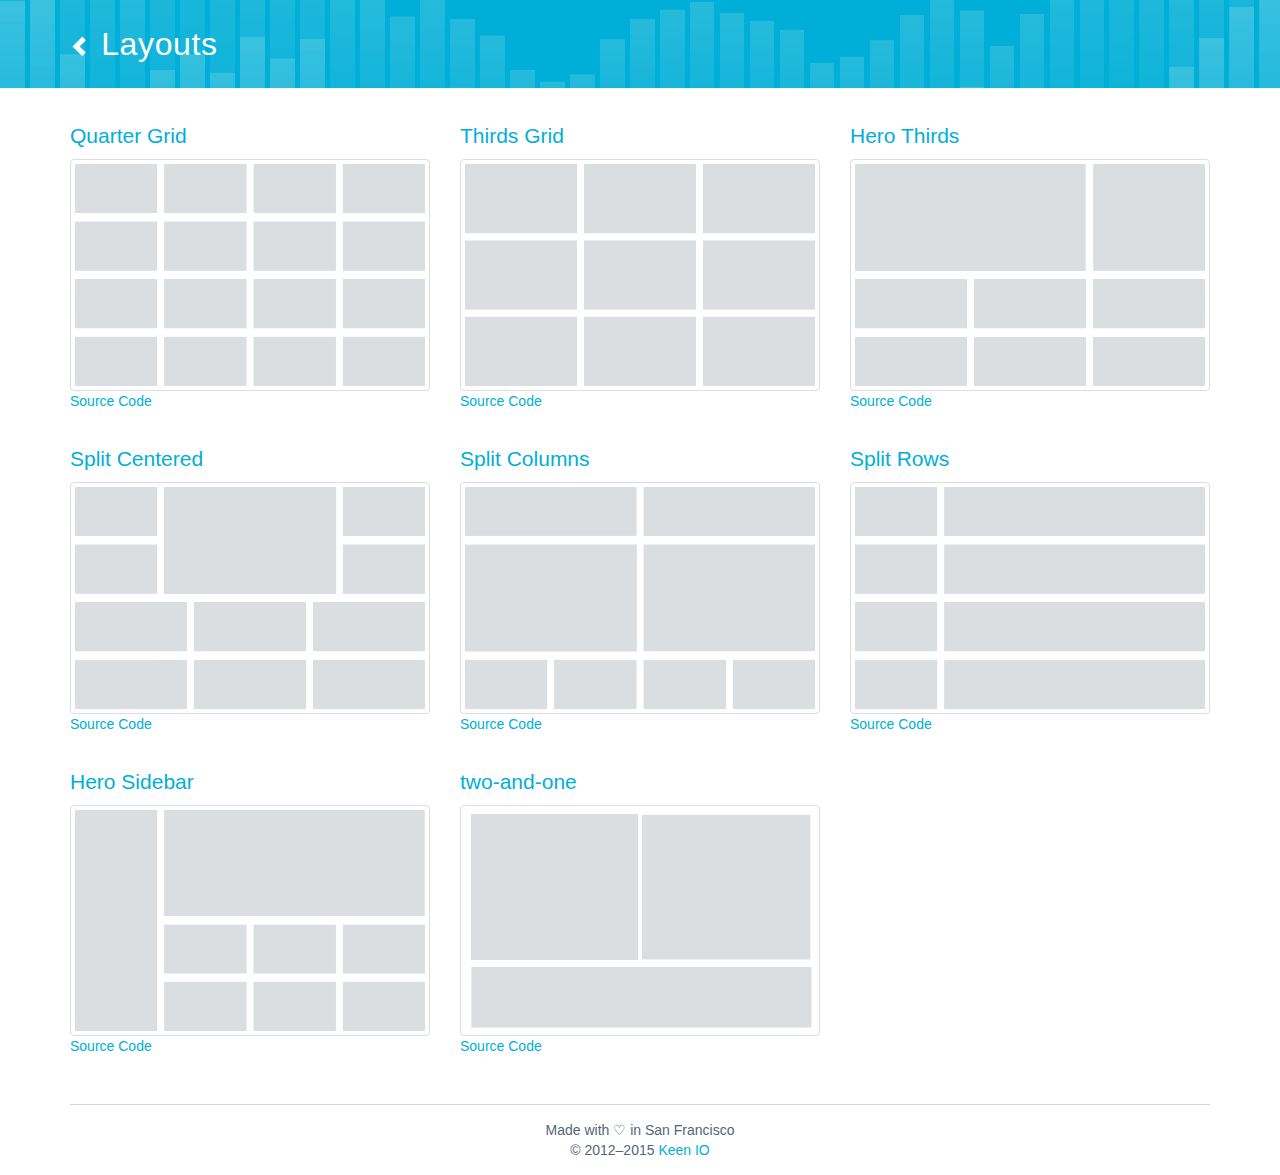
<file: venue/layouts/index.html>
<!DOCTYPE html>
<html>
<head>
  <meta charset="utf-8">
  <title>Dashboard Layouts, by Keen IO</title>
  <meta name='viewport' content='width=device-width, initial-scale=1.0, maximum-scale=1.0, user-scalable=no' />
  <link href="https://cloud.typography.com/737368/747986/css/fonts.css" rel="stylesheet" type="text/css">
  <link href="https://cdnjs.cloudflare.com/ajax/libs/twitter-bootstrap/3.2.0/css/bootstrap.min.css" rel="stylesheet" type="text/css" />
  <link rel="stylesheet" type="text/css" href="../assets/css/keen-static.css" />
  <link rel="stylesheet" type="text/css" href="../assets/css/keen-dashboards.css" />
</head>
<body>

  <div class="masthead">
    <div class="container">
      <h1><a class="return-link" href="../"><small class="glyphicon glyphicon-chevron-left"></small> Layouts</a></h1>
    </div>
  </div>

  <div class="content">
    <div class="container">
      <div class="row">

        <div class="col-sm-4 sample-item">
          <h2><a href="./quarter-grid/">Quarter Grid</a></h2>
          <a href="./quarter-grid/"><img class="img-responsive img-thumbnail" src="./quarter-grid/preview.png"></a>
          <a href="https://github.com/keenlabs/dashboards/tree/gh-pages/layouts/quarter-grid/">Source Code</a>
        </div>

        <div class="col-sm-4 sample-item">
          <h2><a href="./thirds-grid/">Thirds Grid</a></h2>
          <a href="./thirds-grid/"><img class="img-responsive img-thumbnail" src="./thirds-grid/preview.png"></a>
          <a href="https://github.com/keenlabs/dashboards/tree/gh-pages/layouts/thirds-grid/">Source Code</a>
        </div>

        <div class="col-sm-4 sample-item">
          <h2><a href="./hero-thirds/">Hero Thirds</a></h2>
          <a href="./hero-thirds/"><img class="img-responsive img-thumbnail" src="./hero-thirds/preview.png"></a>
          <a href="https://github.com/keenlabs/dashboards/tree/gh-pages/layouts/hero-thirds/">Source Code</a>
        </div>

      </div>
      <div class="row">

        <div class="col-sm-4 sample-item">
          <h2><a href="./split-centered/">Split Centered</a></h2>
          <a href="./split-centered/"><img class="img-responsive img-thumbnail" src="./split-centered/preview.png"></a>
          <a href="https://github.com/keenlabs/dashboards/tree/gh-pages/layouts/split-centered/">Source Code</a>
        </div>

        <div class="col-sm-4 sample-item">
          <h2><a href="./split-columns/">Split Columns</a></h2>
          <a href="./split-columns/"><img class="img-responsive img-thumbnail" src="./split-columns/preview.png"></a>
          <a href="https://github.com/keenlabs/dashboards/tree/gh-pages/layouts/split-columns/">Source Code</a>
        </div>

        <div class="col-sm-4 sample-item">
          <h2><a href="./split-rows/">Split Rows</a></h2>
          <a href="./split-rows/"><img class="img-responsive img-thumbnail" src="./split-rows/preview.png"></a>
          <a href="https://github.com/keenlabs/dashboards/tree/gh-pages/layouts/split-rows/">Source Code</a>
        </div>

      </div>

      <div class="row">

        <div class="col-sm-4 sample-item">
          <h2><a href="./hero-sidebar/">Hero Sidebar</a></h2>
          <a href="./hero-sidebar/"><img class="img-responsive img-thumbnail" src="./hero-sidebar/preview.png"></a>
          <a href="https://github.com/keenlabs/dashboards/tree/gh-pages/layouts/hero-sidebar/">Source Code</a>
        </div>

        <div class="col-sm-4 sample-item">
          <h2><a href="./two-and-one/">two-and-one</a></h2>
          <a href="./two-and-one/"><img class="img-responsive img-thumbnail" src="./two-and-one/preview.png"></a>
          <a href="https://github.com/keenlabs/dashboards/tree/gh-pages/layouts/two-and-one/">Source Code</a>
        </div>
      </div>
    </div>
  </div>

  <div class="footer">
    <div class="container">
      <div class="love">
        <p>Made with &#9825; in San Francisco</p>
        <p>&copy; 2012&ndash;2015 <a href="https://keen.io">Keen IO</a></p>
      </div>
    </div>
  </div>

  <!-- Project Analytics -->
  <script type="text/javascript" src="../assets/js/keen-analytics.js"></script>
</body>
</html>
</file>
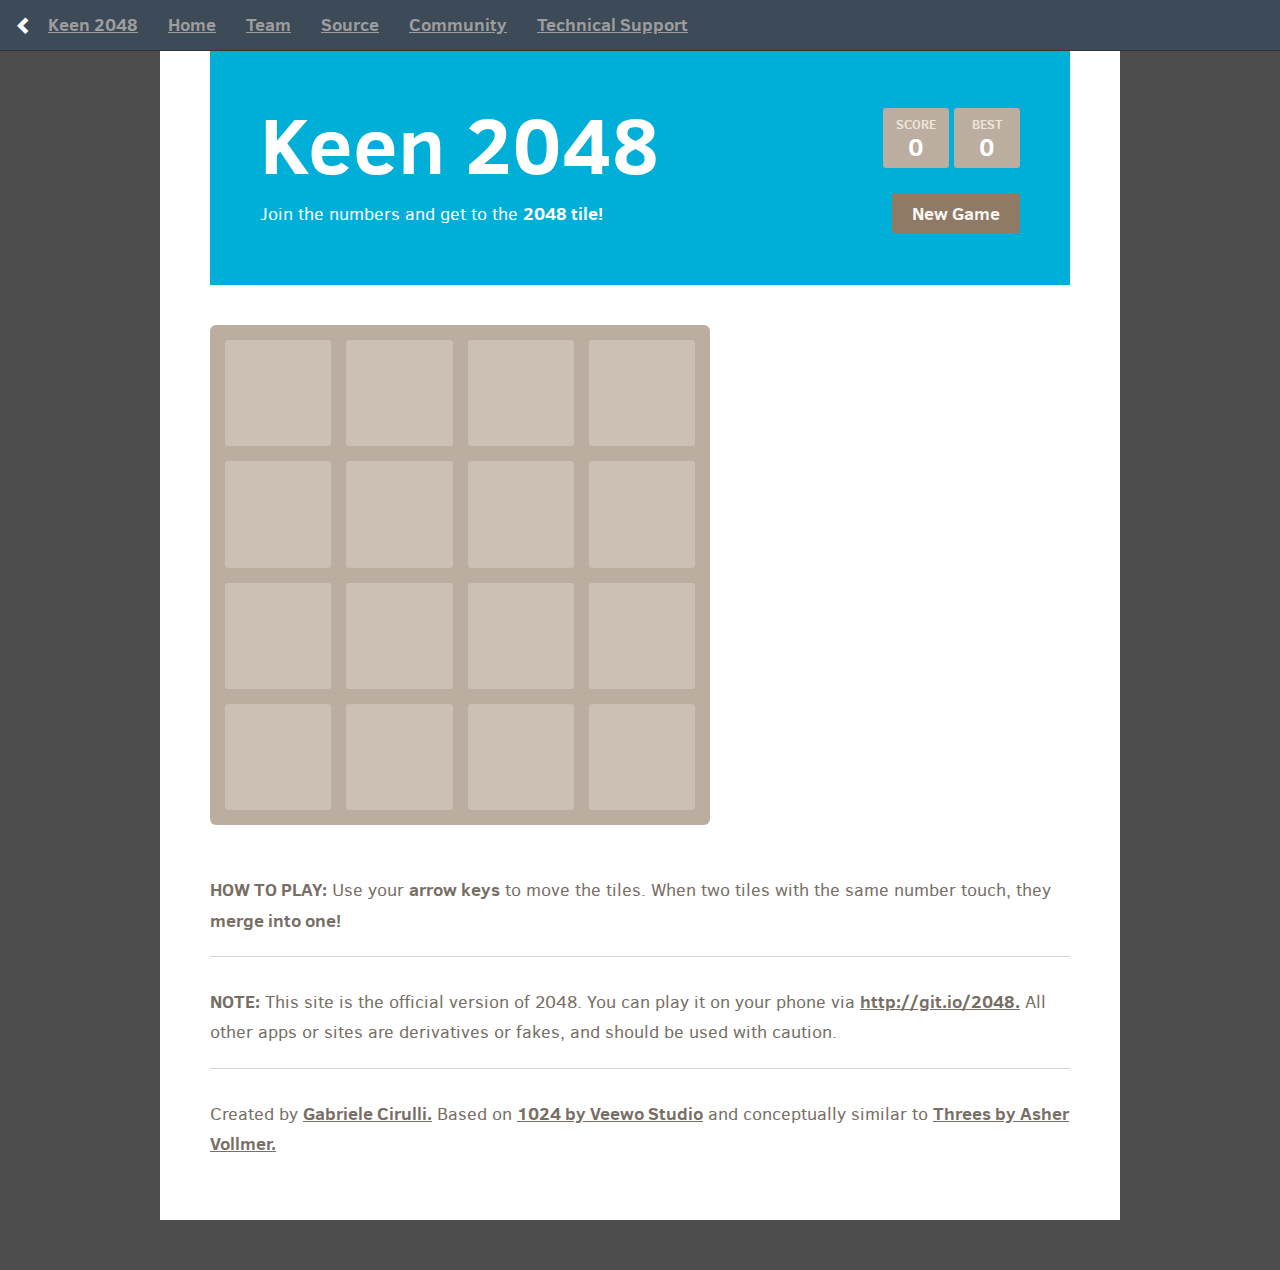
<file: venue/examples/2048/index.html>
<!DOCTYPE html>
<html>
<head>
  <meta charset="utf-8">
  <title>2048</title>

  <link rel="shortcut icon" href="favicon.ico">
  <link rel="apple-touch-icon" href="meta/apple-touch-icon.png">
  <link rel="apple-touch-startup-image" href="meta/apple-touch-startup-image-640x1096.png" media="(device-width: 320px) and (device-height: 568px) and (-webkit-device-pixel-ratio: 2)"> <!-- iPhone 5+ -->
  <link rel="apple-touch-startup-image" href="meta/apple-touch-startup-image-640x920.png"  media="(device-width: 320px) and (device-height: 480px) and (-webkit-device-pixel-ratio: 2)"> <!-- iPhone, retina -->

  <link href="https://cdnjs.cloudflare.com/ajax/libs/twitter-bootstrap/3.2.0/css/bootstrap.min.css" rel="stylesheet" type="text/css" />

  <link href="styles/game/main.css" rel="stylesheet" type="text/css" />
  <link rel="stylesheet" type="text/css" href="../../assets/css/keen-dashboards.css" />

  <meta name="apple-mobile-web-app-capable" content="yes">
  <meta name="apple-mobile-web-app-status-bar-style" content="black">

  <meta name="HandheldFriendly" content="True">
  <meta name="MobileOptimized" content="320">
  <meta name="viewport" content="width=device-width, target-densitydpi=160dpi, initial-scale=1.0, maximum-scale=1, user-scalable=no, minimal-ui">
</head>
<body>
  <div class="navbar navbar-inverse navbar-fixed-top" role="navigation">
    <div class="container-fluid">
      <div class="navbar-header">
        <button type="button" class="navbar-toggle" data-toggle="collapse" data-target=".navbar-collapse">
          <span class="sr-only">Toggle navigation</span>
          <span class="icon-bar"></span>
          <span class="icon-bar"></span>
          <span class="icon-bar"></span>
        </button>
        <a class="navbar-brand" href="../">
          <span class="glyphicon glyphicon-chevron-left"></span>
        </a>
        <a class="navbar-brand" href="./">Keen 2048</a>
      </div>
      <div class="navbar-collapse collapse">
        <ul class="nav navbar-nav navbar-left">
          <li><a href="https://keen.io">Home</a></li>
          <li><a href="https://keen.io/team">Team</a></li>
          <li><a href="https://github.com/keenlabs/dashboards/tree/gh-pages/examples/2048">Source</a></li>
          <li><a href="https://groups.google.com/forum/#!forum/keen-io-devs">Community</a></li><li><a href="http://stackoverflow.com/questions/tagged/keen-io?sort=newest&pageSize=15">Technical Support</a></li>
        </ul>
      </div>
    </div>
  </div>
  <div class="container-2048">
    <div class="header">
      <div class="heading">
        <h1 class="title">Keen 2048</h1>
        <div class="scores-container">
          <div class="score-container">0</div>
          <div class="best-container">0</div>
        </div>
      </div>

      <div class="above-game">
        <p class="game-intro">Join the numbers and get to the <strong>2048 tile!</strong></p>
        <a class="restart-button">New Game</a>
      </div>
    </div>

    <table class="main-container">
      <tr>
        <td width="50%">
          <div class="game-container">
            <div class="game-message">
              <p></p>
              <div class="lower">
      	        <a class="keep-playing-button">Keep going</a>
                <a class="retry-button">Try again</a>
              </div>
            </div>
            <div class="grid-container">
              <div class="grid-row">
                <div class="grid-cell"></div>
                <div class="grid-cell"></div>
                <div class="grid-cell"></div>
                <div class="grid-cell"></div>
              </div>
              <div class="grid-row">
                <div class="grid-cell"></div>
                <div class="grid-cell"></div>
                <div class="grid-cell"></div>
                <div class="grid-cell"></div>
              </div>
              <div class="grid-row">
                <div class="grid-cell"></div>
                <div class="grid-cell"></div>
                <div class="grid-cell"></div>
                <div class="grid-cell"></div>
              </div>
              <div class="grid-row">
                <div class="grid-cell"></div>
                <div class="grid-cell"></div>
                <div class="grid-cell"></div>
                <div class="grid-cell"></div>
              </div>
            </div>

            <div class="tile-container"></div>
          </div>
        </td>
        <td width="50%">
          <div id="moves-container" style="padding-left: 20px;"></div>
          <br><br>
          <div id="stats-container" style="padding-left: 20px;"></div>
        </td>
      </tr>
    </table>

    <p class="game-explanation">
      <strong class="important">How to play:</strong> Use your <strong>arrow keys</strong> to move the tiles. When two tiles with the same number touch, they <strong>merge into one!</strong>
    </p>
    <hr>
    <p>
    <strong class="important">Note:</strong> This site is the official version of 2048. You can play it on your phone via <a href="http://git.io/2048">http://git.io/2048.</a> All other apps or sites are derivatives or fakes, and should be used with caution.
    </p>
    <hr>
    <p>
    Created by <a href="http://gabrielecirulli.com" target="_blank">Gabriele Cirulli.</a> Based on <a href="https://itunes.apple.com/us/app/1024!/id823499224" target="_blank">1024 by Veewo Studio</a> and conceptually similar to <a href="http://asherv.com/threes/" target="_blank">Threes by Asher Vollmer.</a>
    </p>
  </div>

  <!-- keen-tracking@1.1.4 -->
  <script src="https://d26b395fwzu5fz.cloudfront.net/keen-tracking-1.1.4.min.js" type="text/javascript"></script>

  <!-- keen-analysis@1.2.2 -->
  <script src="https://d26b395fwzu5fz.cloudfront.net/keen-analysis-1.2.2.js" type="text/javascript"></script>

  <!-- keen-dataviz@1.1.3 -->
  <link href="https://d26b395fwzu5fz.cloudfront.net/keen-dataviz-1.1.3.css" rel="stylesheet" />
  <script src="https://d26b395fwzu5fz.cloudfront.net/keen-dataviz-1.1.3.js" type="text/javascript"></script>

  <!-- Demo Assets -->
  <script type="text/javascript" src="js/game/bind_polyfill.js"></script>
  <script type="text/javascript" src="js/game/classlist_polyfill.js"></script>
  <script type="text/javascript" src="js/game/animframe_polyfill.js"></script>
  <script type="text/javascript" src="js/game/keyboard_input_manager.js"></script>
  <script type="text/javascript" src="js/game/html_actuator.js"></script>
  <script type="text/javascript" src="js/game/grid.js"></script>
  <script type="text/javascript" src="js/game/tile.js"></script>
  <script type="text/javascript" src="js/game/local_storage_manager.js"></script>
  <script type="text/javascript" src="js/game/game_manager.js"></script>
  <script type="text/javascript" src="js/game/application.js"></script>

  <!-- Project Analytics -->
  <script type="text/javascript" src="../../assets/js/keen-analytics.js"></script>

</body>
</html>
</file>
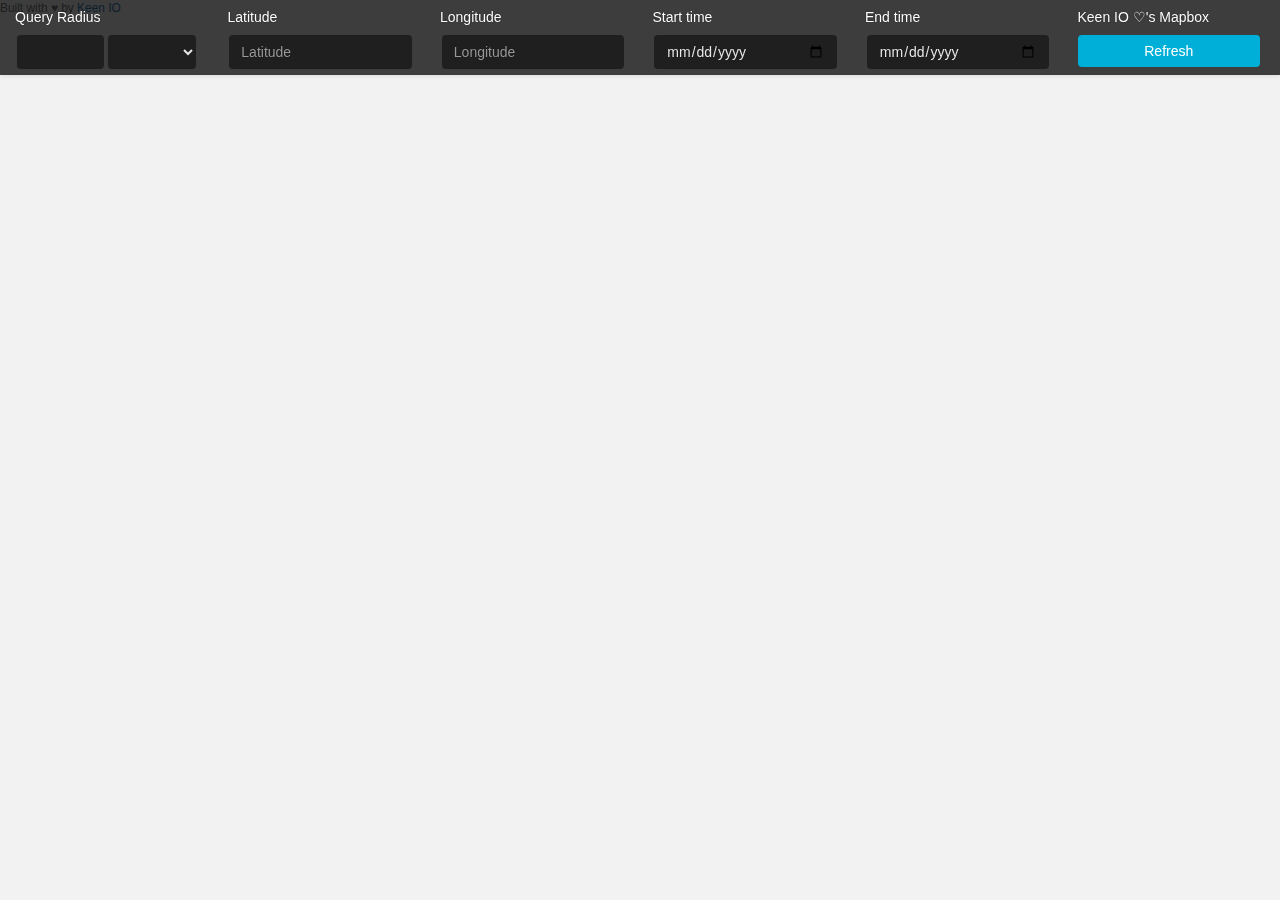
<file: venue/examples/geo-explorer/index.html>
<!DOCTYPE html>
<html>
<head>
  <meta charset="utf-8">
  <title>Dashboard Starter UI, by Keen IO</title>

  <!-- Demo Dependencies -->
  <link href='https://api.tiles.mapbox.com/mapbox.js/v2.0.1/mapbox.css' rel='stylesheet' />
  <script type="text/javascript" src="https://api.tiles.mapbox.com/mapbox.js/v2.0.1/mapbox.js"></script>
  <script src="https://cdnjs.cloudflare.com/ajax/libs/jquery/2.1.3/jquery.min.js" type="text/javascript"></script>
  <script src="https://cdnjs.cloudflare.com/ajax/libs/twitter-bootstrap/3.2.0/js/bootstrap.min.js" type="text/javascript"></script>
  <link href="https://cdnjs.cloudflare.com/ajax/libs/twitter-bootstrap/3.2.0/css/bootstrap.min.css" rel="stylesheet" type="text/css" />

  <!-- keen-analysis@1.2.2 -->
  <script src="https://d26b395fwzu5fz.cloudfront.net/keen-analysis-1.2.2.js" type="text/javascript"></script>

  <!-- keen-dataviz@1.1.3 -->
  <link href="https://d26b395fwzu5fz.cloudfront.net/keen-dataviz-1.1.3.css" rel="stylesheet" />
  <script src="https://d26b395fwzu5fz.cloudfront.net/keen-dataviz-1.1.3.js" type="text/javascript"></script>

  <!-- Dashboard -->
  <link rel="stylesheet" type="text/css" href="../../assets/css/keen-dashboards.css" />
  <link rel="stylesheet" type="text/css" href="geo-explorer.css" />
  <script type="text/javascript" src="geo-explorer.js"></script>
</head>
<body class="keen-dashboard">

  <div id="app-wrapper">
    <div id="app-toolbar">
      <form action="" onsubmit="return false;" method="post">
        <div class="row tools">
          <div class="col-sm-2">
            <div class="tool radius">
              <h5>Query Radius</h5>
              <input type="number" id="radius-value" class="form-control" value="">
              <select class="form-control" id="radius-suffix">
                <option></option>
                <option value="mi">mi</option>
                <option value="km">km</option>
              </select>
            </div>
          </div>
          <div class="col-sm-2">
            <div class="tool coordinates">
              <h5>Latitude</h5>
              <input type="number" step="any" id="coordinates-lat" class="form-control" placeholder="Latitude">
            </div>
          </div>
          <div class="col-sm-2">
            <div class="tool coordinates">
              <h5>Longitude</h5>
              <input type="number" step="any" id="coordinates-lng" class="form-control" placeholder="Longitude">
            </div>
          </div>
          <div class="col-sm-2">
            <div class="tool timeframe">
              <h5>Start time</h5>
              <input type="date" id="timeframe-start" class="form-control" placeholder="mm/dd/yyyy">
            </div>
          </div>
          <div class="col-sm-2">
            <div class="tool timeframe">
              <h5>End time</h5>
              <input type="date" id="timeframe-end" class="form-control" placeholder="mm/dd/yyyy">
            </div>
          </div>
          <div class="col-sm-2">
            <div class="tool">
              <h5>Keen IO &#9825's Mapbox</h5>
              <button id="refresh" class="btn btn-primary btn-block">Refresh</button>
            </div>
          </div>
        </div>
      </form>
    </div>
    <div id="app-maparea"></div>

    <div id="app-sidebar">
      <div id="chart-01"></div>
      <br>
      <div id="chart-02"></div>
      <br>
      <div id="chart-03"></div>
    </div>

  </div>

  <p class="small text-muted">Built with &#9829; by <a href="https://keen.io">Keen IO</a></p>

  <!-- Project Analytics -->
  <script type="text/javascript" src="../../assets/js/keen-analytics.js"></script>
</body>
</html>
</file>
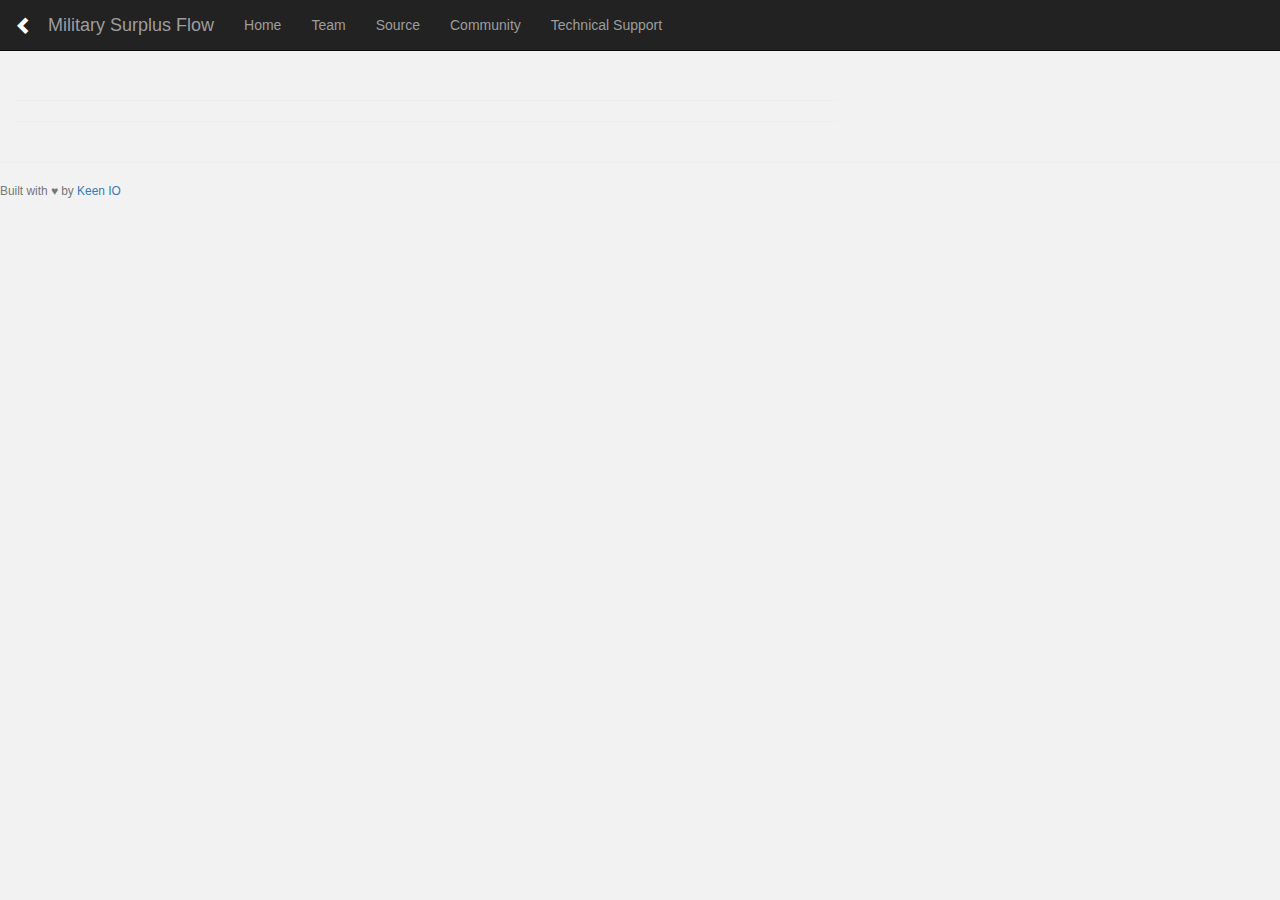
<file: venue/examples/military-surplus-flow/index.html>
<!DOCTYPE html>
<html>
<head>
  <meta charset="utf-8">
  <title>Military Surplus Flow</title>
  <meta name='viewport' content='width=device-width, initial-scale=1.0, maximum-scale=1.0, user-scalable=no' />

  <!-- Demo Dependencies -->
  <script src="https://cdnjs.cloudflare.com/ajax/libs/jquery/2.1.3/jquery.min.js" type="text/javascript"></script>
  <script src="https://cdnjs.cloudflare.com/ajax/libs/twitter-bootstrap/3.2.0/js/bootstrap.min.js" type="text/javascript"></script>
  <link href="https://cdnjs.cloudflare.com/ajax/libs/twitter-bootstrap/3.2.0/css/bootstrap.min.css" rel="stylesheet" type="text/css" />

  <!-- keen-analysis@1.2.2 -->
  <script src="https://d26b395fwzu5fz.cloudfront.net/keen-analysis-1.2.2.js" type="text/javascript"></script>

  <!-- keen-dataviz@1.1.3 -->
  <link href="https://d26b395fwzu5fz.cloudfront.net/keen-dataviz-1.1.3.css" rel="stylesheet" />
  <script src="https://d26b395fwzu5fz.cloudfront.net/keen-dataviz-1.1.3.js" type="text/javascript"></script>

  <!-- Dashboard -->
  <link rel="stylesheet" type="text/css" href="../../assets/css/keen-dashboards.css" />
  <script type="text/javascript" src="military-surplus-flow.js"></script>
</head>
<body class="keen-dashboard" style="padding-top: 80px;">

  <div class="navbar navbar-inverse navbar-fixed-top" role="navigation">
    <div class="container-fluid">
      <div class="navbar-header">
        <button type="button" class="navbar-toggle" data-toggle="collapse" data-target=".navbar-collapse">
          <span class="sr-only">Toggle navigation</span>
          <span class="icon-bar"></span>
          <span class="icon-bar"></span>
          <span class="icon-bar"></span>
        </button>
        <a class="navbar-brand" href="../">
          <span class="glyphicon glyphicon-chevron-left"></span>
        </a>
        <a class="navbar-brand" href="./">Military Surplus Flow</a>
      </div>
      <div class="navbar-collapse collapse">
        <ul class="nav navbar-nav navbar-left">
          <li><a href="https://keen.io">Home</a></li>
          <li><a href="https://keen.io/team">Team</a></li>
          <li><a href="https://github.com/keenlabs/dashboards/tree/gh-pages/examples/military-surplus-flow">Source</a></li>
          <li><a href="https://groups.google.com/forum/#!forum/keen-io-devs">Community</a></li><li><a href="http://stackoverflow.com/questions/tagged/keen-io?sort=newest&pageSize=15">Technical Support</a></li>
        </ul>
      </div>
    </div>
  </div>

  <div class="container-fluid">
    <div class="row">
      <div class="col-sm-8">
        <div id="grid-1"></div>
        <hr>
        <div id="grid-2"></div>
        <hr>
        <div id="grid-3"></div>
      </div>
      <div class="col-sm-4">
        <div id="grid-4"></div>
      </div>
    </div>
  </div>

  <hr>
  <p class="small text-muted">Built with &#9829; by <a href="https://keen.io">Keen IO</a></p>

  <!-- Project Analytics -->
  <script type="text/javascript" src="../../assets/js/keen-analytics.js"></script>
</body>
</html>
</file>
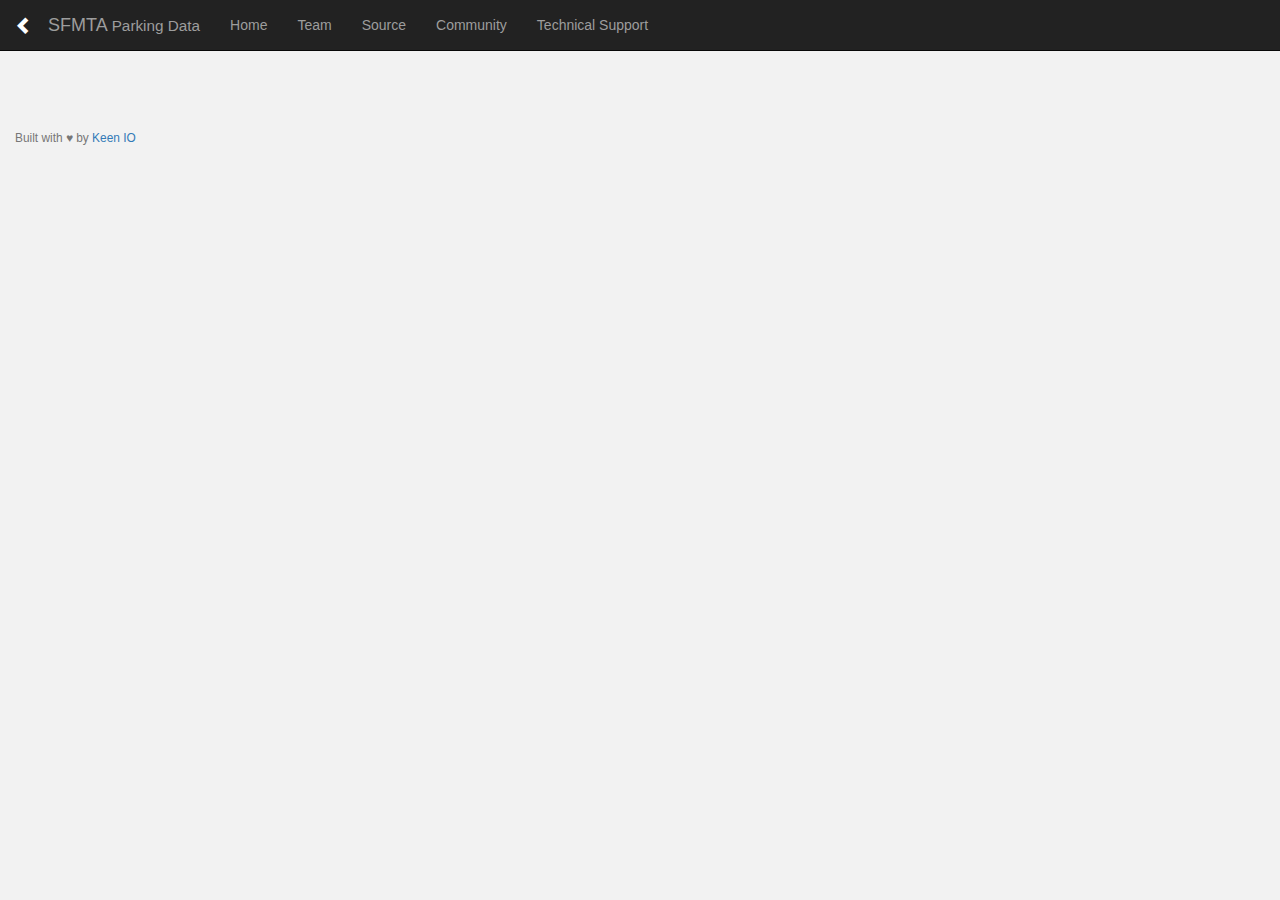
<file: venue/examples/sfmta-parking/index.html>
<!DOCTYPE html>
<html>
<head>
  <meta charset="utf-8">
  <title>Parking Data Dashboard, by Keen IO</title>
  <meta name='viewport' content='width=device-width, initial-scale=1.0, maximum-scale=1.0, user-scalable=no' />

  <!-- Demo Dependencies -->
  <script src="https://cdnjs.cloudflare.com/ajax/libs/jquery/2.1.3/jquery.min.js" type="text/javascript"></script>
  <script src="https://cdnjs.cloudflare.com/ajax/libs/twitter-bootstrap/3.2.0/js/bootstrap.min.js" type="text/javascript"></script>
  <link href="https://cdnjs.cloudflare.com/ajax/libs/twitter-bootstrap/3.2.0/css/bootstrap.min.css" rel="stylesheet" type="text/css" />

  <!-- Mapbox Dependencies -->
  <link href="https://api.tiles.mapbox.com/mapbox.js/v1.6.2/mapbox.css" rel="stylesheet" />
  <script src="https://api.tiles.mapbox.com/mapbox.js/v1.6.2/mapbox.js" type="text/javascript"></script>

  <!-- keen-analysis@1.2.2 -->
  <script src="https://d26b395fwzu5fz.cloudfront.net/keen-analysis-1.2.2.js" type="text/javascript"></script>

  <!-- keen-dataviz@1.1.3 -->
  <link href="https://d26b395fwzu5fz.cloudfront.net/keen-dataviz-1.1.3.css" rel="stylesheet" />
  <script src="https://d26b395fwzu5fz.cloudfront.net/keen-dataviz-1.1.3.js" type="text/javascript"></script>

  <!-- Dashboard -->
  <link href="../../assets/css/keen-dashboards.css" rel="stylesheet" type="text/css" />
  <link href="sfmta-demo.css" rel="stylesheet" />
  <script type="text/javascript" src="sfmta-demo.js"></script>
</head>
<body class="keen-dashboard" style="padding-top: 70px;">

  <div class="navbar navbar-inverse navbar-fixed-top" role="navigation">
    <div class="container-fluid">
      <div class="navbar-header">
        <button type="button" class="navbar-toggle" data-toggle="collapse" data-target=".navbar-collapse">
          <span class="sr-only">Toggle navigation</span>
          <span class="icon-bar"></span>
          <span class="icon-bar"></span>
          <span class="icon-bar"></span>
        </button>
        <a class="navbar-brand" href="../">
          <span class="glyphicon glyphicon-chevron-left"></span>
        </a>
        <a class="navbar-brand" href="./">SFMTA <small>Parking Data</small></a>
      </div>
      <div class="navbar-collapse collapse">
        <ul class="nav navbar-nav navbar-left">
          <li><a href="https://keen.io">Home</a></li>
          <li><a href="https://keen.io/team">Team</a></li>
          <li><a href="https://github.com/keenlabs/dashboards/tree/gh-pages/examples/sfmta-parking">Source</a></li>
          <li><a href="https://groups.google.com/forum/#!forum/keen-io-devs">Community</a></li><li><a href="http://stackoverflow.com/questions/tagged/keen-io?sort=newest&pageSize=15">Technical Support</a></li>
        </ul>
      </div>
    </div>
  </div>

  <div class="container-fluid">
    <div class="row">

      <div class="col-sm-6">

        <div class="row">
          <div class="col-sm-12">
            <div id="chart-01"></div>
            <br>
          </div>
          <div class="col-sm-12">
            <div id="chart-03"></div>
            <br>
          </div>
          <div class="col-sm-12">
            <div id="chart-05"></div>
            <br>
          </div>
        </div>

      </div>

      <div class="col-sm-6" id="mapbox-panel">
        <div id="map"></div>
      </div>

    </div>

    <p class="small text-muted">Built with &#9829; by <a href="https://keen.io">Keen IO</a></p>

  </div>

  <!-- Project Analytics -->
  <script type="text/javascript" src="../../assets/js/keen-analytics.js"></script>
</body>
</html>
</file>
<file: venue/assets/css/keen-static.css>
a, a:focus, a:hover, a:active {
  color: #00afd7;
}

h1, h2, h3 {
  font-family: "Gotham Rounded", "Helvetica Neue", Helvetica, Arial, sans-serif;
  margin: 12px 0;
}
h1 {
  font-size: 32px;
  font-weight: 100;
  letter-spacing: .02em;
  line-height: 48px;
  margin: 12px 0;
}
h2 {
  color: #2a333c;
  font-weight: 200;
  font-size: 21px;
}
h3 {
  color: rgb(84, 102, 120);
  font-size: 21px;
  font-weight: 500;
  letter-spacing: -0.28px;
  line-height: 29.39px;
}

.btn {
  background: transparent;
  border: 1px solid white;
}

.keen-logo {
  height: 38px;
  margin: 0 15px 0 0;
  width: 150px;
}

.navbar-toggle {
  background-color: rgba(255,255,255,.25);
}
.navbar-toggle .icon-bar {
  background: #fff;
}


.navbar-nav {
  margin: 5px 0 0;
}
.navbar-nav > li > a {
  font-size: 15px;
  font-weight: 200;
  letter-spacing: 0.03em;
  padding-top: 19px;
  text-shadow: 0 0 2px rgba(0,0,0,.1);
}
.navbar-nav > li > a:focus,
.navbar-nav > li > a:hover {
  background: transparent none;
}

.navbar-nav > li > a.navbar-btn {
  background-color: rgba(255,255,255,.25);
  border: medium none;
  padding: 10px 15px;
}
.navbar-nav > li > a.navbar-btn:focus,
.navbar-nav > li > a.navbar-btn:hover {
  background-color: rgba(255,255,255,.35);
}
.navbar-collapse {
  box-shadow: none;
}

.masthead {
  background-color: #00afd7;
  background-image: url("../img/bg-bars.png");
  background-position: 0 -290px;
  background-repeat: repeat-x;
  color: #fff;
  margin: 0 0 24px;
  padding: 20px 0;
}
.masthead h1 {
  margin: 0;
}
.masthead small,
.masthead a,
.masthead a:focus,
.masthead a:hover,
.masthead a:active {
  color: #fff;
}
.masthead p {
  color: #b3e7f3;
  font-weight: 100;
  letter-spacing: .05em;
}



.hero {
  background-position: 50% 100%;
  min-height: 450px;
  text-align: center;
}
.hero h1 {
  font-size: 48px;
  margin: 120px 0 0;
}
.hero .lead {
  margin-bottom: 32px;
}
.hero a.hero-btn {
  border: 2px solid #fff;
  display: block;
  font-family: "Gotham Rounded", "Helvetica Neue", Helvetica, Arial, sans-serif;
  font-size: 24px;
  font-weight: 200;
  margin: 0 auto 12px;
  max-width: 320px;
  padding: 12px 0 6px;
}
.hero a.hero-btn:focus,
.hero a.hero-btn:hover {
  border-color: transparent;
  background-color: #fff;
  color: #00afd7;
}


.sample-item {
  margin-bottom: 24px;
}

.signup {
  float: left;
  display: inline-block;
  vertical-align: middle;
  margin-top: -6px;
  margin-right: 10px;
}

.love {
  border-top: 1px solid #d7d7d7;
  color: #546678;
  margin: 24px 0 0;
  padding: 15px 0;
  text-align: center;
}

.love p {
  margin-bottom: 0;
}
</file>
<file: venue/assets/css/keen-dashboards.css>
.keen-dashboard {
  background: #f2f2f2;
  font-family: 'Gotham Rounded SSm A', 'Gotham Rounded SSm B', 'Helvetica Neue', Helvetica, Arial, sans-serif;
}

.keen-dataviz {
  background: #fff;
  border: 1px solid #e7e7e7;
  border-radius: 2px;
  box-sizing: border-box;
}
.keen-dataviz-title {
  border-bottom: 1px solid #e7e7e7;
  border-radius: 2px 2px 0 0;
  font-size: 13px;
  padding: 2px 10px 0;
  text-transform: uppercase;
}
.keen-dataviz-stage {
  padding: 10px;
}

.keen-dataviz-notes {
  background: #fbfbfb;
  border-radius: 0 0 2px 2px;
  border-top: 1px solid #e7e7e7;
  font-family: 'Helvetica Neue', Helvetica, sans-serif;
  font-size: 11px;
  padding: 0 10px;
}

.keen-dataviz .keen-dataviz-metric {
  border-radius: 2px;
}

.keen-dataviz .keen-spinner-indicator {
  border-top-color: rgba(0, 187, 222, .4);
}

.keen-dashboard .chart-wrapper {
  background: #fff;
  border: 1px solid #e2e2e2;
  border-radius: 3px;
  margin-bottom: 10px;
}
.keen-dashboard .chart-wrapper .chart-title {
  border-bottom: 1px solid #d7d7d7;
  color: #666;
  font-size: 14px;
  font-weight: 200;
  padding: 7px 10px 4px;
}

.keen-dashboard .chart-wrapper .chart-stage {
  overflow: hidden;
  padding: 5px 10px;
  position: relative;
}

.keen-dashboard .chart-wrapper .chart-notes {
  background: #fbfbfb;
  border-top: 1px solid #e2e2e2;
  color: #808080;
  font-size: 12px;
  padding: 8px 10px 5px;
}

.keen-dashboard .chart-wrapper .keen-dataviz,
.keen-dashboard .chart-wrapper .keen-dataviz-title,
.keen-dashboard .chart-stage .chart-title {
  border: medium none;
}
</file>
<file: venue/examples/2048/styles/game/main.css>
@import url(fonts/clear-sans.css);
.navbar-inverse {
  background-color: #3d4a57;
  border-color: #333; }

html, body {
  margin: 0;
  padding: 0;
  background: #4d4d4d;
  color: #776e65;
  font-family: "Clear Sans", "Helvetica Neue", Arial, sans-serif;
  font-size: 18px; }

.header {
  background-color: #00afd7;
  padding: 50px;
  color: white; }

.heading:after {
  content: "";
  display: block;
  clear: both; }

h1.title {
  font-size: 80px;
  font-weight: bold;
  margin: 0;
  display: block;
  float: left; }

@-webkit-keyframes move-up {
  0% {
    top: 25px;
    opacity: 1; }

  100% {
    top: -50px;
    opacity: 0; } }
@-moz-keyframes move-up {
  0% {
    top: 25px;
    opacity: 1; }

  100% {
    top: -50px;
    opacity: 0; } }
@keyframes move-up {
  0% {
    top: 25px;
    opacity: 1; }

  100% {
    top: -50px;
    opacity: 0; } }
.scores-container {
  float: right;
  text-align: right; }

.score-container, .best-container {
  position: relative;
  display: inline-block;
  background: #bbada0;
  padding: 15px 25px;
  font-size: 25px;
  height: 60px;
  line-height: 47px;
  font-weight: bold;
  border-radius: 3px;
  color: white;
  margin-top: 8px;
  text-align: center; }
  .score-container:after, .best-container:after {
    position: absolute;
    width: 100%;
    top: 10px;
    left: 0;
    text-transform: uppercase;
    font-size: 13px;
    line-height: 13px;
    text-align: center;
    color: #eee4da; }
  .score-container .score-addition, .best-container .score-addition {
    position: absolute;
    right: 30px;
    color: red;
    font-size: 25px;
    line-height: 25px;
    font-weight: bold;
    color: rgba(119, 110, 101, 0.9);
    z-index: 100;
    -webkit-animation: move-up 600ms ease-in;
    -moz-animation: move-up 600ms ease-in;
    animation: move-up 600ms ease-in;
    -webkit-animation-fill-mode: both;
    -moz-animation-fill-mode: both;
    animation-fill-mode: both; }

.score-container:after {
  content: "Score"; }

.best-container:after {
  content: "Best"; }

p {
  margin-top: 0;
  margin-bottom: 10px;
  line-height: 1.65; }

a {
  color: #776e65;
  font-weight: bold;
  text-decoration: underline;
  cursor: pointer; }

strong.important {
  text-transform: uppercase; }

hr {
  border: none;
  border-bottom: 1px solid #d8d4d0;
  margin-top: 20px;
  margin-bottom: 30px; }

.container-2048 {
  width: 960px;
  background-color: white;
  padding: 0 50px 50px 50px;
  margin: 50px auto; }

.main-container {
  margin-top: 40px; }

@-webkit-keyframes fade-in {
  0% {
    opacity: 0; }

  100% {
    opacity: 1; } }
@-moz-keyframes fade-in {
  0% {
    opacity: 0; }

  100% {
    opacity: 1; } }
@keyframes fade-in {
  0% {
    opacity: 0; }

  100% {
    opacity: 1; } }
.game-container {
  margin-top: 0px;
  position: relative;
  padding: 15px;
  cursor: default;
  -webkit-touch-callout: none;
  -ms-touch-callout: none;
  -webkit-user-select: none;
  -moz-user-select: none;
  -ms-user-select: none;
  -ms-touch-action: none;
  touch-action: none;
  background: #bbada0;
  border-radius: 6px;
  width: 500px;
  height: 500px;
  -webkit-box-sizing: border-box;
  -moz-box-sizing: border-box;
  box-sizing: border-box; }
  .game-container .game-message {
    display: none;
    position: absolute;
    top: 0;
    right: 0;
    bottom: 0;
    left: 0;
    background: rgba(238, 228, 218, 0.5);
    z-index: 100;
    text-align: center;
    -webkit-animation: fade-in 800ms ease 1200ms;
    -moz-animation: fade-in 800ms ease 1200ms;
    animation: fade-in 800ms ease 1200ms;
    -webkit-animation-fill-mode: both;
    -moz-animation-fill-mode: both;
    animation-fill-mode: both; }
    .game-container .game-message p {
      font-size: 60px;
      font-weight: bold;
      height: 60px;
      line-height: 60px;
      margin-top: 222px; }
    .game-container .game-message .lower {
      display: block;
      margin-top: 59px; }
    .game-container .game-message a {
      display: inline-block;
      background: #8f7a66;
      border-radius: 3px;
      padding: 0 20px;
      text-decoration: none;
      color: #f9f6f2;
      height: 40px;
      line-height: 42px;
      margin-left: 9px; }
      .game-container .game-message a.keep-playing-button {
        display: none; }
    .game-container .game-message.game-won {
      background: rgba(237, 194, 46, 0.5);
      color: #f9f6f2; }
      .game-container .game-message.game-won a.keep-playing-button {
        display: inline-block; }
    .game-container .game-message.game-won, .game-container .game-message.game-over {
      display: block; }

.grid-container {
  position: absolute;
  z-index: 1; }

.grid-row {
  margin-bottom: 15px; }
  .grid-row:last-child {
    margin-bottom: 0; }
  .grid-row:after {
    content: "";
    display: block;
    clear: both; }

.grid-cell {
  width: 106.25px;
  height: 106.25px;
  margin-right: 15px;
  float: left;
  border-radius: 3px;
  background: rgba(238, 228, 218, 0.35); }
  .grid-cell:last-child {
    margin-right: 0; }

.tile-container {
  position: absolute;
  z-index: 2; }

.tile, .tile .tile-inner {
  width: 107px;
  height: 107px;
  line-height: 116.25px; }
.tile.tile-position-1-1 {
  -webkit-transform: translate(0px, 0px);
  -moz-transform: translate(0px, 0px);
  transform: translate(0px, 0px); }
.tile.tile-position-1-2 {
  -webkit-transform: translate(0px, 121px);
  -moz-transform: translate(0px, 121px);
  transform: translate(0px, 121px); }
.tile.tile-position-1-3 {
  -webkit-transform: translate(0px, 242px);
  -moz-transform: translate(0px, 242px);
  transform: translate(0px, 242px); }
.tile.tile-position-1-4 {
  -webkit-transform: translate(0px, 363px);
  -moz-transform: translate(0px, 363px);
  transform: translate(0px, 363px); }
.tile.tile-position-2-1 {
  -webkit-transform: translate(121px, 0px);
  -moz-transform: translate(121px, 0px);
  transform: translate(121px, 0px); }
.tile.tile-position-2-2 {
  -webkit-transform: translate(121px, 121px);
  -moz-transform: translate(121px, 121px);
  transform: translate(121px, 121px); }
.tile.tile-position-2-3 {
  -webkit-transform: translate(121px, 242px);
  -moz-transform: translate(121px, 242px);
  transform: translate(121px, 242px); }
.tile.tile-position-2-4 {
  -webkit-transform: translate(121px, 363px);
  -moz-transform: translate(121px, 363px);
  transform: translate(121px, 363px); }
.tile.tile-position-3-1 {
  -webkit-transform: translate(242px, 0px);
  -moz-transform: translate(242px, 0px);
  transform: translate(242px, 0px); }
.tile.tile-position-3-2 {
  -webkit-transform: translate(242px, 121px);
  -moz-transform: translate(242px, 121px);
  transform: translate(242px, 121px); }
.tile.tile-position-3-3 {
  -webkit-transform: translate(242px, 242px);
  -moz-transform: translate(242px, 242px);
  transform: translate(242px, 242px); }
.tile.tile-position-3-4 {
  -webkit-transform: translate(242px, 363px);
  -moz-transform: translate(242px, 363px);
  transform: translate(242px, 363px); }
.tile.tile-position-4-1 {
  -webkit-transform: translate(363px, 0px);
  -moz-transform: translate(363px, 0px);
  transform: translate(363px, 0px); }
.tile.tile-position-4-2 {
  -webkit-transform: translate(363px, 121px);
  -moz-transform: translate(363px, 121px);
  transform: translate(363px, 121px); }
.tile.tile-position-4-3 {
  -webkit-transform: translate(363px, 242px);
  -moz-transform: translate(363px, 242px);
  transform: translate(363px, 242px); }
.tile.tile-position-4-4 {
  -webkit-transform: translate(363px, 363px);
  -moz-transform: translate(363px, 363px);
  transform: translate(363px, 363px); }

.tile {
  position: absolute;
  -webkit-transition: 100ms ease-in-out;
  -moz-transition: 100ms ease-in-out;
  transition: 100ms ease-in-out;
  -webkit-transition-property: -webkit-transform;
  -moz-transition-property: -moz-transform;
  transition-property: transform; }
  .tile .tile-inner {
    border-radius: 3px;
    background: #eee4da;
    text-align: center;
    font-weight: bold;
    z-index: 10;
    font-size: 55px; }
  .tile.tile-2 .tile-inner {
    background: #eee4da;
    box-shadow: 0 0 30px 10px rgba(243, 215, 116, 0), inset 0 0 0 1px rgba(255, 255, 255, 0); }
  .tile.tile-4 .tile-inner {
    background: #ede0c8;
    box-shadow: 0 0 30px 10px rgba(243, 215, 116, 0), inset 0 0 0 1px rgba(255, 255, 255, 0); }
  .tile.tile-8 .tile-inner {
    color: #f9f6f2;
    background: #f2b179; }
  .tile.tile-16 .tile-inner {
    color: #f9f6f2;
    background: #f59563; }
  .tile.tile-32 .tile-inner {
    color: #f9f6f2;
    background: #f67c5f; }
  .tile.tile-64 .tile-inner {
    color: #f9f6f2;
    background: #f65e3b; }
  .tile.tile-128 .tile-inner {
    color: #f9f6f2;
    background: #edcf72;
    box-shadow: 0 0 30px 10px rgba(243, 215, 116, 0.2381), inset 0 0 0 1px rgba(255, 255, 255, 0.14286);
    font-size: 45px; }
    @media screen and (max-width: 520px) {
      .tile.tile-128 .tile-inner {
        font-size: 25px; } }
  .tile.tile-256 .tile-inner {
    color: #f9f6f2;
    background: #edcc61;
    box-shadow: 0 0 30px 10px rgba(243, 215, 116, 0.31746), inset 0 0 0 1px rgba(255, 255, 255, 0.19048);
    font-size: 45px; }
    @media screen and (max-width: 520px) {
      .tile.tile-256 .tile-inner {
        font-size: 25px; } }
  .tile.tile-512 .tile-inner {
    color: #f9f6f2;
    background: #edc850;
    box-shadow: 0 0 30px 10px rgba(243, 215, 116, 0.39683), inset 0 0 0 1px rgba(255, 255, 255, 0.2381);
    font-size: 45px; }
    @media screen and (max-width: 520px) {
      .tile.tile-512 .tile-inner {
        font-size: 25px; } }
  .tile.tile-1024 .tile-inner {
    color: #f9f6f2;
    background: #edc53f;
    box-shadow: 0 0 30px 10px rgba(243, 215, 116, 0.47619), inset 0 0 0 1px rgba(255, 255, 255, 0.28571);
    font-size: 35px; }
    @media screen and (max-width: 520px) {
      .tile.tile-1024 .tile-inner {
        font-size: 15px; } }
  .tile.tile-2048 .tile-inner {
    color: #f9f6f2;
    background: #edc22e;
    box-shadow: 0 0 30px 10px rgba(243, 215, 116, 0.55556), inset 0 0 0 1px rgba(255, 255, 255, 0.33333);
    font-size: 35px; }
    @media screen and (max-width: 520px) {
      .tile.tile-2048 .tile-inner {
        font-size: 15px; } }
  .tile.tile-super .tile-inner {
    color: #f9f6f2;
    background: #3c3a32;
    font-size: 30px; }
    @media screen and (max-width: 520px) {
      .tile.tile-super .tile-inner {
        font-size: 10px; } }

@-webkit-keyframes appear {
  0% {
    opacity: 0;
    -webkit-transform: scale(0);
    -moz-transform: scale(0);
    transform: scale(0); }

  100% {
    opacity: 1;
    -webkit-transform: scale(1);
    -moz-transform: scale(1);
    transform: scale(1); } }
@-moz-keyframes appear {
  0% {
    opacity: 0;
    -webkit-transform: scale(0);
    -moz-transform: scale(0);
    transform: scale(0); }

  100% {
    opacity: 1;
    -webkit-transform: scale(1);
    -moz-transform: scale(1);
    transform: scale(1); } }
@keyframes appear {
  0% {
    opacity: 0;
    -webkit-transform: scale(0);
    -moz-transform: scale(0);
    transform: scale(0); }

  100% {
    opacity: 1;
    -webkit-transform: scale(1);
    -moz-transform: scale(1);
    transform: scale(1); } }
.tile-new .tile-inner {
  -webkit-animation: appear 200ms ease 100ms;
  -moz-animation: appear 200ms ease 100ms;
  animation: appear 200ms ease 100ms;
  -webkit-animation-fill-mode: backwards;
  -moz-animation-fill-mode: backwards;
  animation-fill-mode: backwards; }

@-webkit-keyframes pop {
  0% {
    -webkit-transform: scale(0);
    -moz-transform: scale(0);
    transform: scale(0); }

  50% {
    -webkit-transform: scale(1.2);
    -moz-transform: scale(1.2);
    transform: scale(1.2); }

  100% {
    -webkit-transform: scale(1);
    -moz-transform: scale(1);
    transform: scale(1); } }
@-moz-keyframes pop {
  0% {
    -webkit-transform: scale(0);
    -moz-transform: scale(0);
    transform: scale(0); }

  50% {
    -webkit-transform: scale(1.2);
    -moz-transform: scale(1.2);
    transform: scale(1.2); }

  100% {
    -webkit-transform: scale(1);
    -moz-transform: scale(1);
    transform: scale(1); } }
@keyframes pop {
  0% {
    -webkit-transform: scale(0);
    -moz-transform: scale(0);
    transform: scale(0); }

  50% {
    -webkit-transform: scale(1.2);
    -moz-transform: scale(1.2);
    transform: scale(1.2); }

  100% {
    -webkit-transform: scale(1);
    -moz-transform: scale(1);
    transform: scale(1); } }
.tile-merged .tile-inner {
  z-index: 20;
  -webkit-animation: pop 200ms ease 100ms;
  -moz-animation: pop 200ms ease 100ms;
  animation: pop 200ms ease 100ms;
  -webkit-animation-fill-mode: backwards;
  -moz-animation-fill-mode: backwards;
  animation-fill-mode: backwards; }

.above-game {
  margin-top: 5px; }
  .above-game:after {
    content: "";
    display: block;
    clear: both; }

.game-intro {
  float: left;
  line-height: 42px;
  margin-bottom: 0; }

.restart-button {
  display: inline-block;
  background: #8f7a66;
  border-radius: 3px;
  padding: 0 20px;
  text-decoration: none;
  color: #f9f6f2;
  height: 40px;
  line-height: 42px;
  display: block;
  text-align: center;
  float: right; }

.game-explanation {
  margin-top: 50px; }

@media screen and (max-width: 520px) {
  html, body {
    font-size: 15px; }

  body {
    margin: 20px 0;
    padding: 0 20px; }

  h1.title {
    font-size: 27px;
    margin-top: 15px; }

  .container {
    width: 280px;
    margin: 0 auto; }

  .score-container, .best-container {
    margin-top: 0;
    padding: 15px 10px;
    min-width: 40px; }

  .heading {
    margin-bottom: 10px; }

  .game-intro {
    width: 55%;
    display: block;
    box-sizing: border-box;
    line-height: 1.65; }

  .restart-button {
    width: 42%;
    padding: 0;
    display: block;
    box-sizing: border-box;
    margin-top: 2px; }

  .game-container {
    margin-top: 17px;
    position: relative;
    padding: 10px;
    cursor: default;
    -webkit-touch-callout: none;
    -ms-touch-callout: none;
    -webkit-user-select: none;
    -moz-user-select: none;
    -ms-user-select: none;
    -ms-touch-action: none;
    touch-action: none;
    background: #bbada0;
    border-radius: 6px;
    width: 280px;
    height: 280px;
    -webkit-box-sizing: border-box;
    -moz-box-sizing: border-box;
    box-sizing: border-box; }
    .game-container .game-message {
      display: none;
      position: absolute;
      top: 0;
      right: 0;
      bottom: 0;
      left: 0;
      background: rgba(238, 228, 218, 0.5);
      z-index: 100;
      text-align: center;
      -webkit-animation: fade-in 800ms ease 1200ms;
      -moz-animation: fade-in 800ms ease 1200ms;
      animation: fade-in 800ms ease 1200ms;
      -webkit-animation-fill-mode: both;
      -moz-animation-fill-mode: both;
      animation-fill-mode: both; }
      .game-container .game-message p {
        font-size: 60px;
        font-weight: bold;
        height: 60px;
        line-height: 60px;
        margin-top: 222px; }
      .game-container .game-message .lower {
        display: block;
        margin-top: 59px; }
      .game-container .game-message a {
        display: inline-block;
        background: #8f7a66;
        border-radius: 3px;
        padding: 0 20px;
        text-decoration: none;
        color: #f9f6f2;
        height: 40px;
        line-height: 42px;
        margin-left: 9px; }
        .game-container .game-message a.keep-playing-button {
          display: none; }
      .game-container .game-message.game-won {
        background: rgba(237, 194, 46, 0.5);
        color: #f9f6f2; }
        .game-container .game-message.game-won a.keep-playing-button {
          display: inline-block; }
      .game-container .game-message.game-won, .game-container .game-message.game-over {
        display: block; }

  .grid-container {
    position: absolute;
    z-index: 1; }

  .grid-row {
    margin-bottom: 10px; }
    .grid-row:last-child {
      margin-bottom: 0; }
    .grid-row:after {
      content: "";
      display: block;
      clear: both; }

  .grid-cell {
    width: 57.5px;
    height: 57.5px;
    margin-right: 10px;
    float: left;
    border-radius: 3px;
    background: rgba(238, 228, 218, 0.35); }
    .grid-cell:last-child {
      margin-right: 0; }

  .tile-container {
    position: absolute;
    z-index: 2; }

  .tile, .tile .tile-inner {
    width: 58px;
    height: 58px;
    line-height: 67.5px; }
  .tile.tile-position-1-1 {
    -webkit-transform: translate(0px, 0px);
    -moz-transform: translate(0px, 0px);
    transform: translate(0px, 0px); }
  .tile.tile-position-1-2 {
    -webkit-transform: translate(0px, 67px);
    -moz-transform: translate(0px, 67px);
    transform: translate(0px, 67px); }
  .tile.tile-position-1-3 {
    -webkit-transform: translate(0px, 135px);
    -moz-transform: translate(0px, 135px);
    transform: translate(0px, 135px); }
  .tile.tile-position-1-4 {
    -webkit-transform: translate(0px, 202px);
    -moz-transform: translate(0px, 202px);
    transform: translate(0px, 202px); }
  .tile.tile-position-2-1 {
    -webkit-transform: translate(67px, 0px);
    -moz-transform: translate(67px, 0px);
    transform: translate(67px, 0px); }
  .tile.tile-position-2-2 {
    -webkit-transform: translate(67px, 67px);
    -moz-transform: translate(67px, 67px);
    transform: translate(67px, 67px); }
  .tile.tile-position-2-3 {
    -webkit-transform: translate(67px, 135px);
    -moz-transform: translate(67px, 135px);
    transform: translate(67px, 135px); }
  .tile.tile-position-2-4 {
    -webkit-transform: translate(67px, 202px);
    -moz-transform: translate(67px, 202px);
    transform: translate(67px, 202px); }
  .tile.tile-position-3-1 {
    -webkit-transform: translate(135px, 0px);
    -moz-transform: translate(135px, 0px);
    transform: translate(135px, 0px); }
  .tile.tile-position-3-2 {
    -webkit-transform: translate(135px, 67px);
    -moz-transform: translate(135px, 67px);
    transform: translate(135px, 67px); }
  .tile.tile-position-3-3 {
    -webkit-transform: translate(135px, 135px);
    -moz-transform: translate(135px, 135px);
    transform: translate(135px, 135px); }
  .tile.tile-position-3-4 {
    -webkit-transform: translate(135px, 202px);
    -moz-transform: translate(135px, 202px);
    transform: translate(135px, 202px); }
  .tile.tile-position-4-1 {
    -webkit-transform: translate(202px, 0px);
    -moz-transform: translate(202px, 0px);
    transform: translate(202px, 0px); }
  .tile.tile-position-4-2 {
    -webkit-transform: translate(202px, 67px);
    -moz-transform: translate(202px, 67px);
    transform: translate(202px, 67px); }
  .tile.tile-position-4-3 {
    -webkit-transform: translate(202px, 135px);
    -moz-transform: translate(202px, 135px);
    transform: translate(202px, 135px); }
  .tile.tile-position-4-4 {
    -webkit-transform: translate(202px, 202px);
    -moz-transform: translate(202px, 202px);
    transform: translate(202px, 202px); }

  .tile .tile-inner {
    font-size: 35px; }

  .game-message p {
    font-size: 30px !important;
    height: 30px !important;
    line-height: 30px !important;
    margin-top: 90px !important; }
  .game-message .lower {
    margin-top: 30px !important; } }
</file>
<file: venue/examples/geo-explorer/geo-explorer.css>
body.application {
  padding: 0;
  margin: 0;
}

.row {
  margin: 0;
}

#app-wrapper {
  height: 100%;
  position: aboslute;
  width: 100%;
}

#app-toolbar {
  background: rgba(0,0,0,.75);
  box-shadow: 0 1px 5px rgba(0,0,0,.1);
  color: #fff;
  position: fixed;
  top: 0px;
  width: 100%;
  z-index: 1;
}

#app-toolbar .btn-primary {
  background-color: #00afd7;
  border: medium none;
}
#app-toolbar .btn-primary:focus,
#app-toolbar .btn-primary:hover {
  background-color: #0098BB;
}

#app-maparea {
  border-right: 1px solid #d7d7d7;
  position: fixed;
  top: 0px;
  width: 67%;
  z-index: 0;
}

#app-sidebar {
  padding: 10px;
  position: absolute;
  right: 0;
  top: 75px;
  width: 33%;
}

#app-sidebar .chart-wrapper {
  border: medium none;
  box-shadow: 0 1px 3px rgba(0,0,0,.1);
}

.tools {
  min-height: 75px;
  padding: 0 5px 0 0;
}

.tool input, .tool select {
  background: rgba(0,0,0,.5);
  border: medium none;
  box-shadow: none;
  color: #e7e7e7;
  float: left;
  margin: 0 1%;
}
.radius input, .radius select {
  width: 48%;
}
.tool input,
.tool label,
.tool h5 {
  text-shadow: 0 0 1px #000;
}
</file>
<file: venue/examples/sfmta-parking/sfmta-demo.css>
#mapbox-panel {
  left: 50%;
  position: fixed;
}
#mapbox-panel .chart-title {
  border: medium none;
}
#mapbox-panel .chart-stage {
  height: 600px;
}
#map {
  bottom: 0;
  height: 100%;
  left: 0px;
  position: absolute;
  right: 0px;
  top: -20px;
  width: 100%;
}
</file>
